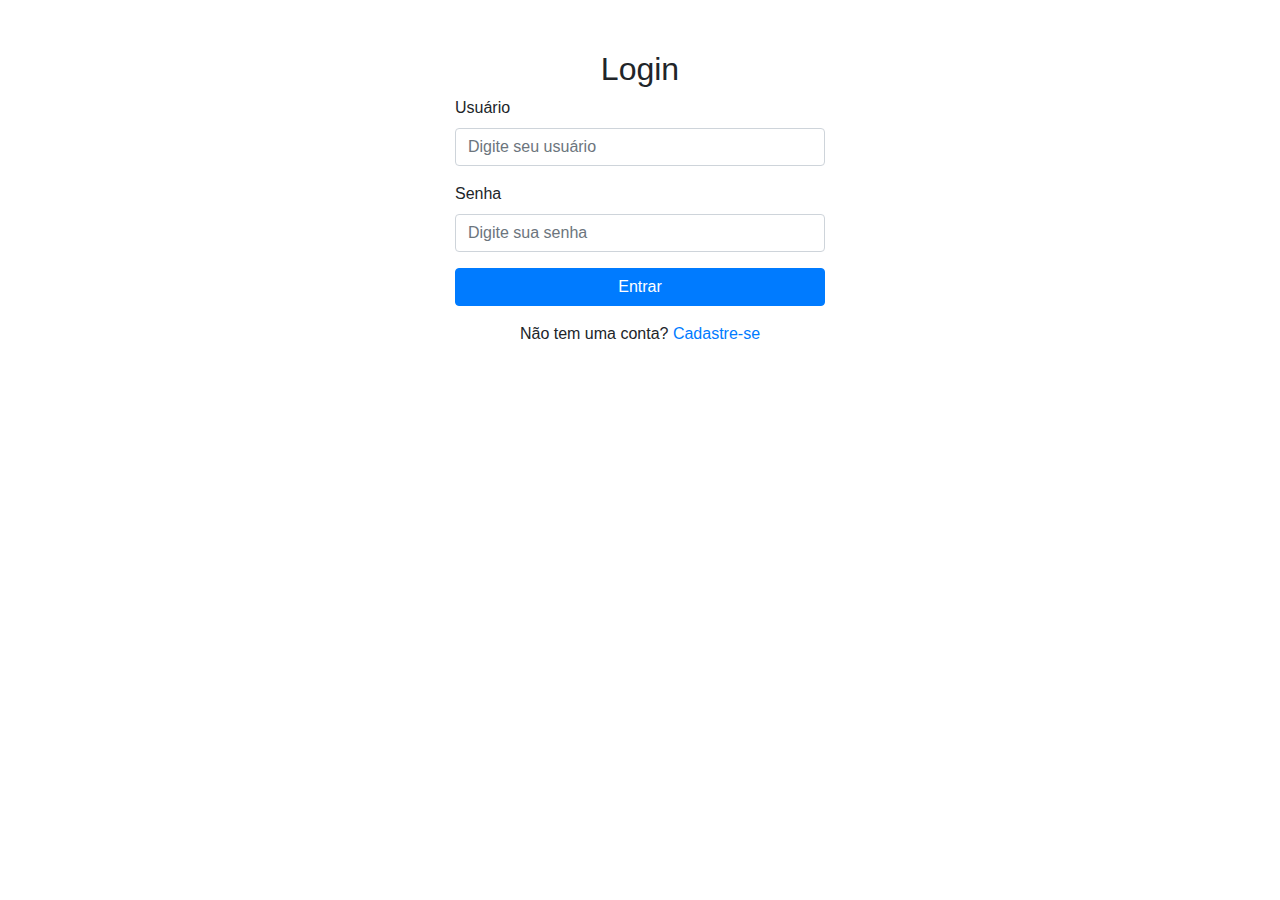
<file: index.html>
<!DOCTYPE html>
<html lang="pt-br">
<head>
  <meta charset="UTF-8">
  <meta name="viewport" content="width=device-width, initial-scale=1.0">
  <title>Beach Tennis App</title>
  <!-- Bootstrap CSS -->
  <link href="https://stackpath.bootstrapcdn.com/bootstrap/4.5.2/css/bootstrap.min.css" rel="stylesheet">
  <!-- Custom CSS -->
  <link rel="stylesheet" href="css/styles.css">
</head>
<body>
  
<div class="container">
  <div id="content">
    <div id="loginPage">
      <h2 class="text-center">Login</h2>
      <form id="loginForm">
        <div class="form-group">
          <label for="loginUsername">Usuário</label>
          <input type="text" class="form-control" id="loginUsername" placeholder="Digite seu usuário">
        </div>
        <div class="form-group">
          <label for="loginPassword">Senha</label>
          <input type="password" class="form-control" id="loginPassword" placeholder="Digite sua senha">
        </div>
        <button type="submit" class="btn btn-primary btn-block">Entrar</button>
        <p class="text-center mt-3">Não tem uma conta? <a href="#" id="linkCadastro">Cadastre-se</a></p>
      </form>
    </div>

    <div id="registerPage" style="display: none;">
      <h2 class="text-center">Cadastro</h2>
      <form id="registerForm">
        <div class="form-group">
          <label for="registerUsername">Usuário</label>
          <input type="text" class="form-control" id="registerUsername" placeholder="Digite um usuário">
        </div>
        <div class="form-group">
          <label for="registerPassword">Senha</label>
          <input type="password" class="form-control" id="registerPassword" placeholder="Digite uma senha">
        </div>
        <button type="submit" class="btn btn-primary btn-block">Cadastrar</button>
        <p class="text-center mt-3">Já tem uma conta? <a href="#" id="linkLogin">Faça login</a></p>
      </form>
    </div>
  </div>
</div>

<!-- jQuery -->
<script src="https://ajax.googleapis.com/ajax/libs/jquery/3.5.1/jquery.min.js"></script>
<!-- Bootstrap JS and dependencies -->
<script src="https://stackpath.bootstrapcdn.com/bootstrap/4.5.2/js/bootstrap.bundle.min.js"></script>
<!-- Custom script -->
<script src="js/login.js"></script>

</body>
</html>
</file>
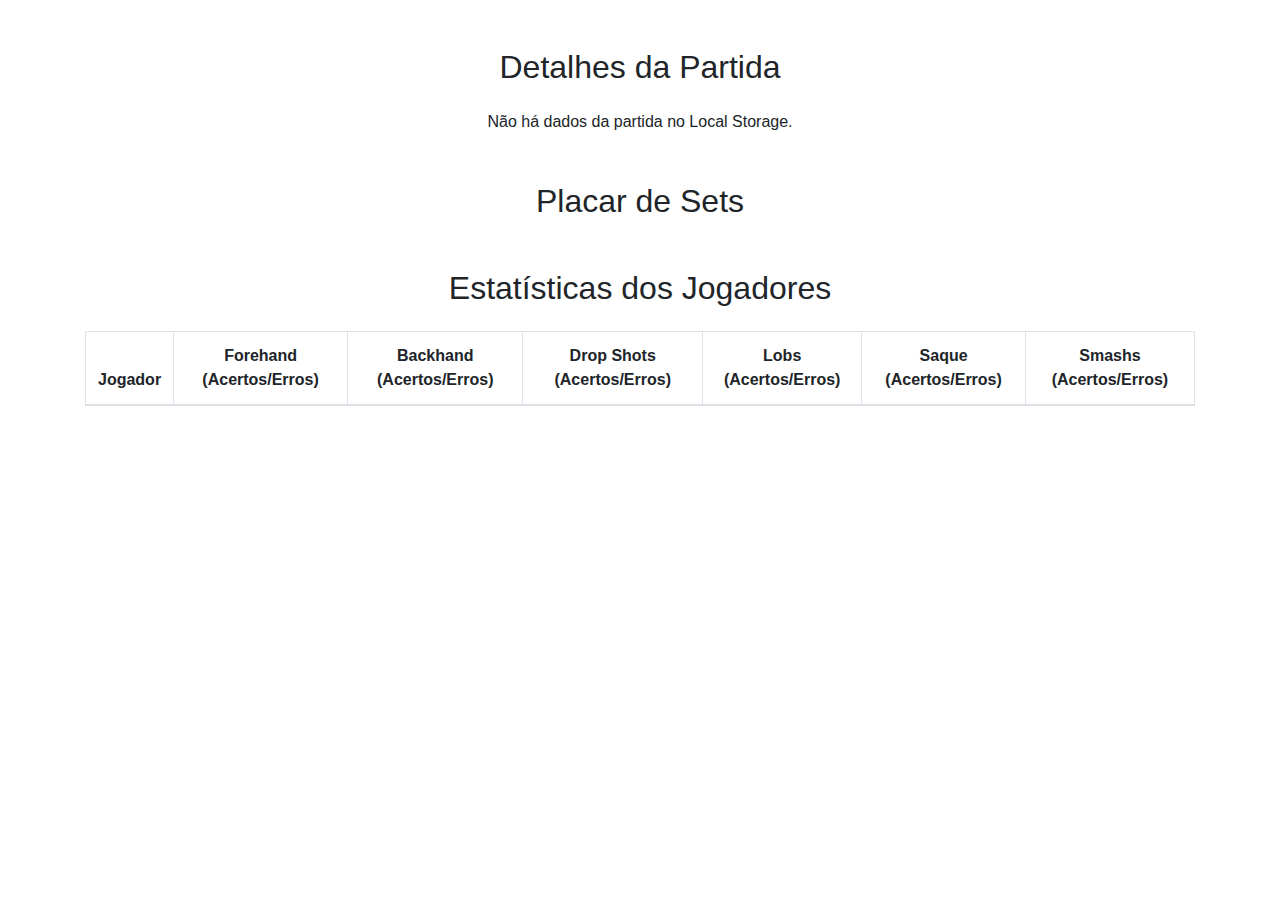
<file: pages/finalpartida.html>
<!DOCTYPE html>
<html lang="pt-BR">
<head>
    <meta charset="UTF-8">
    <meta name="viewport" content="width=device-width, initial-scale=1.0">
    <title>Final da Partida</title>
    <link rel="stylesheet" href="https://stackpath.bootstrapcdn.com/bootstrap/4.5.2/css/bootstrap.min.css">
    <script src="https://code.jquery.com/jquery-3.6.0.min.js"></script>
    <script src="https://cdn.jsdelivr.net/npm/@popperjs/core@2.5.3/dist/umd/popper.min.js"></script>
    <script src="https://stackpath.bootstrapcdn.com/bootstrap/4.5.2/js/bootstrap.min.js"></script>
    <script src="../js/finalpartida.js"></script>
</head>
<body>
<div class="container">
    <!-- Detalhes da Partida -->
    <div class="mt-5">
        <h2 class="text-center mb-4">Detalhes da Partida</h2>
        <div id="detalhesPartida" class="text-center">
            <!-- Detalhes serão carregados dinamicamente -->
        </div>
    </div>

    <!-- Placar de Sets -->
    <div class="mt-5">
        <h2 class="text-center mb-4">Placar de Sets</h2>
        <div id="placarSets" class="text-center">
            <!-- Placar será carregado dinamicamente -->
        </div>
    </div>

    <!-- Estatísticas dos Jogadores -->
    <div class="mt-5">
        <h2 class="text-center mb-4">Estatísticas dos Jogadores</h2>
        <div id="estatisticasJogadores" class="text-center">
            <table class="table table-bordered">
                <thead>
                <tr>
                    <th scope="col">Jogador</th>
                    <th scope="col">Forehand (Acertos/Erros)</th>
                    <th scope="col">Backhand (Acertos/Erros)</th>
                    <th scope="col">Drop Shots (Acertos/Erros)</th>
                    <th scope="col">Lobs (Acertos/Erros)</th>
                    <th scope="col">Saque (Acertos/Erros)</th>
                    <th scope="col">Smashs (Acertos/Erros)</th>
                </tr>
                </thead>
                <tbody id="corpoTabela">
                <!-- Linhas da tabela serão carregadas dinamicamente -->
                </tbody>
            </table>
        </div>
    </div>
</div>
</body>
</html>
</file>
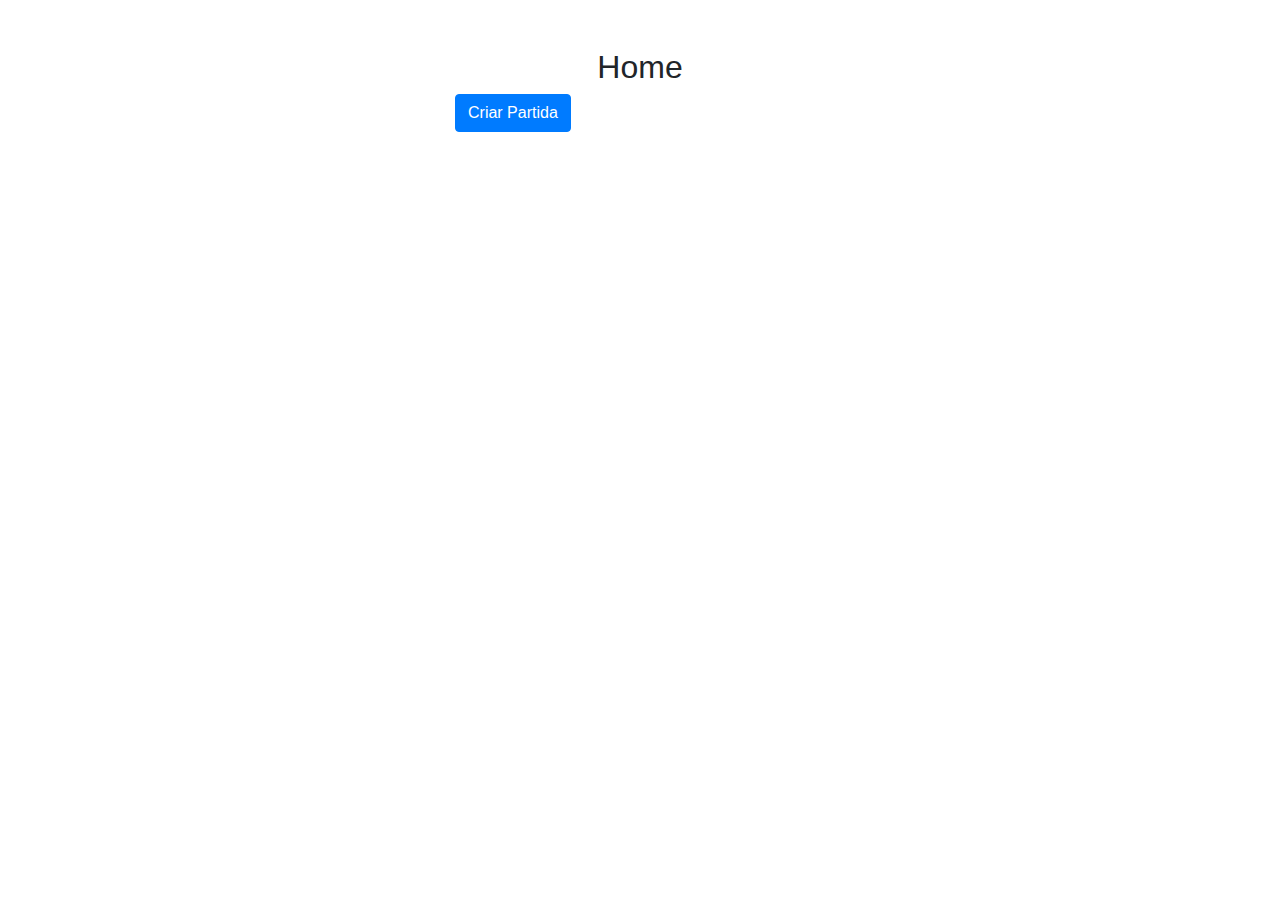
<file: pages/home.html>
<!DOCTYPE html>
<html lang="pt-br">
<head>
  <meta charset="UTF-8">
  <meta name="viewport" content="width=device-width, initial-scale=1.0">
  <title>Home - Beach Tennis App</title>
  <!-- Bootstrap CSS -->
  <link href="https://stackpath.bootstrapcdn.com/bootstrap/4.5.2/css/bootstrap.min.css" rel="stylesheet">
  <!-- Custom CSS -->
  <link rel="stylesheet" href="../css/styles.css">
</head>
<body>

<div class="container mt-5">
  <h2 class="text-center">Home</h2>
  <button id="criarPartida" class="btn btn-primary mb-3">Criar Partida</button>
  <div id="partidasAndamento" class="row">
    <!-- Aqui serão inseridos os cards das partidas em andamento -->
  </div>
</div>

<!-- jQuery -->
<script src="https://ajax.googleapis.com/ajax/libs/jquery/3.5.1/jquery.min.js"></script>
<!-- Bootstrap JS and dependencies -->
<script src="https://stackpath.bootstrapcdn.com/bootstrap/4.5.2/js/bootstrap.bundle.min.js"></script>
<!-- Custom script -->
<script src="../js/home.js"></script>

</body>
</html>
</file>
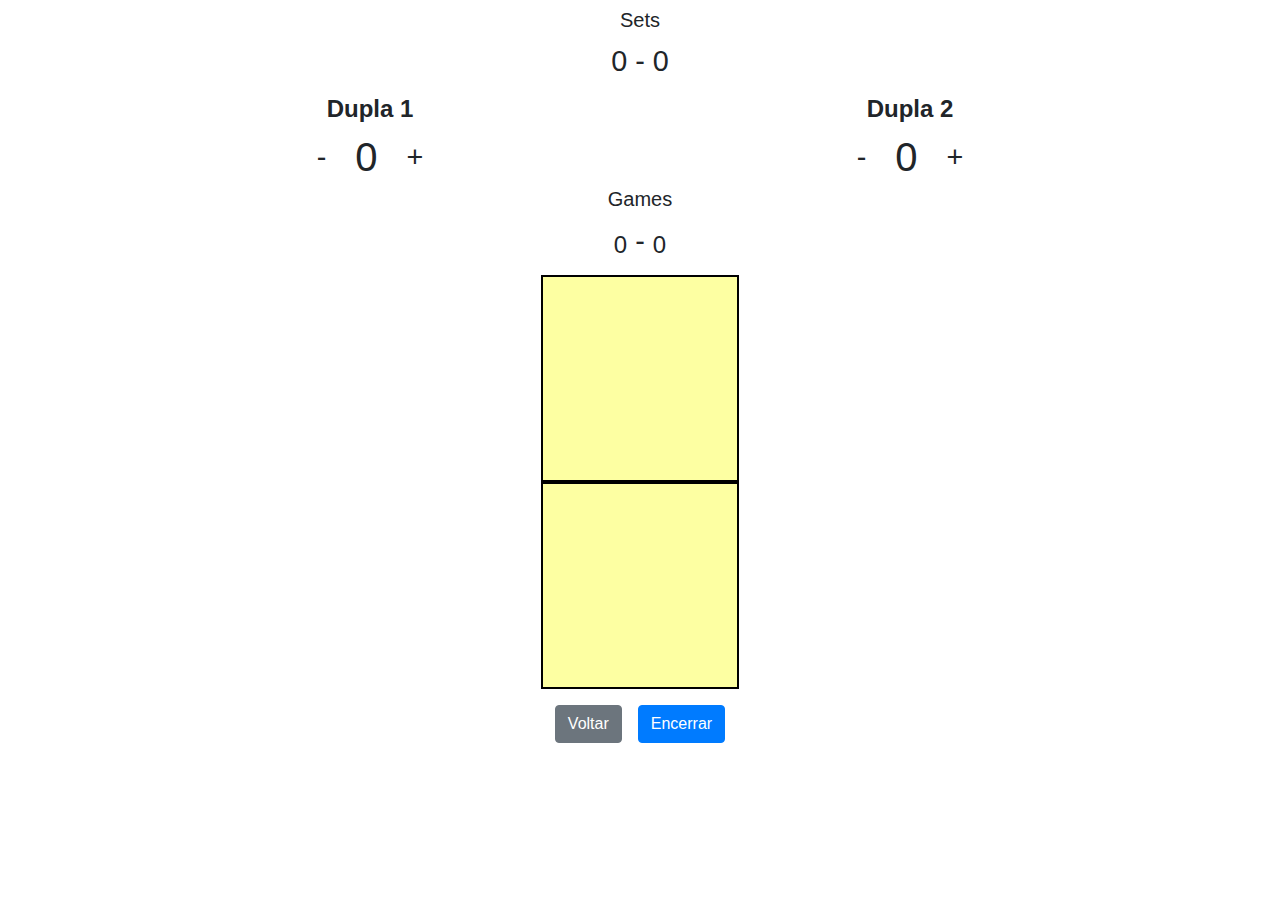
<file: pages/jogo.html>
<!DOCTYPE html>
<html lang="pt-br">
<head>
  <meta charset="UTF-8">
  <meta name="viewport" content="width=device-width, initial-scale=1.0">
  <title>Jogo - Beach Tennis App</title>
  <!-- Bootstrap CSS -->
  <link href="https://stackpath.bootstrapcdn.com/bootstrap/4.5.2/css/bootstrap.min.css" rel="stylesheet">
  <!-- Custom CSS -->
</head>
<body>

  <div class="container">

    <!-- Sets -->
    <div class="row mt-2">
      <div class="col-md-6 offset-md-3 text-center">
        <h5>Sets</h5>
        <div id="sets" class="set-info mb-2 d-flex justify-content-center align-items-center">
          <div style="font-size: 1.8rem;" id="setsDupla1">0</div>
          <div style="font-size: 1.8rem;" class="mx-2">-</div>
          <div style="font-size: 1.8rem;" id="setsDupla2">0</div>
        </div>
      </div>
    </div>

    <div class="container d-flex justify-content-center" >
      <div class="col-md-6">
        <div class="set">
          <div class="font-weight-bold text-center" style="font-size: 1.5rem;" id="nomeDupla1">Dupla 1</div>
          <div class="btn-placar-container d-flex justify-content-center align-items-center">
            <button class="btn btn-placar" style="font-size: 1.8rem;" id="btnMenosDupla1">-</button>
            <div class="pontos mx-3" style="font-size: 2.5rem;" id="pontosDupla1">0</div>
            <button class="btn btn-placar" style="font-size: 1.8rem;" id="btnMaisDupla1">+</button>
          </div>
        </div>
      </div>
  
      <div class="col-md-6">
        <div class="set">
          <div class="font-weight-bold nome-dupla text-center" style="font-size: 1.5rem;" id="nomeDupla2">Dupla 2</div>
          <div class="btn-placar-container d-flex justify-content-center align-items-center">
            <button class="btn btn-placar" style="font-size: 1.8rem;" id="btnMenosDupla2">-</button>
            <div class="pontos mx-3" style="font-size: 2.5rem;" id="pontosDupla2">0</div>
            <button class="btn btn-placar" style="font-size: 1.8rem;" id="btnMaisDupla2">+</button>
          </div>
        </div>
      </div>
    </div>

    <!-- Games -->
    <div class="row">
      <div class="col-md-6 offset-md-3 text-center">
        <h5>Games</h5>
        <div id="games" class="set-info mb-1 d-flex justify-content-center align-items-center">
          <div class="games text-center mt-2" style="font-size: 1.5rem;" id="gamesDupla1">0</div>
          <div style="font-size: 1.8rem;" class="mx-2">-</div>
          <div class="games text-center mt-2" style="font-size: 1.5rem;" id="gamesDupla2">0</div>
        </div>
      </div>
    </div>

    <div class="container my-2">
      <!-- Jogadores -->
      <div class="row justify-content-center align-items-center">
        <div class="col-md-3 text-center">
          <div id="jogadoresDupla1" style="background: #fdffa2; margin: 0 auto; width: 80%; height: 23vh; border: 2px solid black; display: flex; flex-direction: column; gap: 10px; align-items: center; justify-content: center;">
            <!-- Jogadores da Dupla 1 -->
          </div>
          <div id="jogadoresDupla2" style="background: #fdffa2; margin: 0 auto; width: 80%; height: 23vh; border: 2px solid black; display: flex; flex-direction: column; gap: 10px; align-items: center; justify-content: center;">
            <!-- Jogadores da Dupla 2 -->
          </div>
        </div>
      </div>
    </div>
  </div>

  <!-- Modal de vitória de game -->
  <div class="modal fade" id="modalVitoriaGame" tabindex="-1" aria-labelledby="modalVitoriaGameLabel" aria-hidden="true">
    <div class="modal-dialog">
      <div class="modal-content">
        <div class="modal-header">
          <h5 class="modal-title" id="modalVitoriaGameLabel">Game Finalizado!</h5>
          <button type="button" class="close" data-dismiss="modal" aria-label="Close">
            <span aria-hidden="true">&times;</span>
          </button>
        </div>
        <div class="modal-body" id="modalVitoriaGameBody">
          <!-- Conteúdo dinâmico do modal -->
        </div>
        <div class="modal-footer">
          <button type="button" class="btn btn-secondary" data-dismiss="modal">Fechar</button>
        </div>
      </div>
    </div>
  </div>

  <!-- Modal de vitória de set -->
  <div class="modal fade" id="modalVitoriaSet" tabindex="-1" aria-labelledby="modalVitoriaSetLabel" aria-hidden="true">
    <div class="modal-dialog">
      <div class="modal-content">
        <div class="modal-header">
          <h5 class="modal-title" id="modalVitoriaSetLabel">Set Finalizado!</h5>
          <button type="button" class="close" data-dismiss="modal" aria-label="Close">
            <span aria-hidden="true">&times;</span>
          </button>
        </div>
        <div class="modal-body" id="modalVitoriaSetBody">
          <!-- Conteúdo dinâmico do modal -->
        </div>
        <div class="modal-footer">
          <button type="button" class="btn btn-secondary" data-dismiss="modal">Fechar</button>
        </div>
      </div>
    </div>
  </div>

  <!-- Modal de Vitória do Jogo (Match) -->
<div class="modal fade" id="modalVitoriaJogo" tabindex="-1" role="dialog" aria-labelledby="modalVitoriaJogoLabel"
aria-hidden="true">
<div class="modal-dialog" role="document">
<div class="modal-content">
 <div class="modal-header">
   <h5 class="modal-title" id="modalVitoriaJogoLabel">Vitória no Jogo</h5>
   <button type="button" class="close" data-dismiss="modal" aria-label="Fechar">
     <span aria-hidden="true">&times;</span>
   </button>
 </div>
 <div class="modal-body" id="modalVitoriaJogoBody">
   Jogo finalizado! A dupla Dupla 1 venceu o jogo.
 </div>
 <div class="modal-footer">
   <button type="button" class="btn btn-secondary" data-dismiss="modal">Fechar</button>
 </div>
</div>
</div>
</div>

<!-- Modal -->
<div class="modal fade" id="modalJogador" tabindex="-1" aria-labelledby="modalJogadorLabel" aria-hidden="true">
  <div class="modal-dialog modal-dialog-centered modal-lg">
    <div class="modal-content">
      <div class="modal-header">
        <h5 class="modal-title" id="modalJogadorLabel"></h5>
        <button type="button" class="close" data-dismiss="modal" aria-label="Close">
          <span aria-hidden="true">&times;</span>
        </button>
      </div>
      <div class="modal-body">
        <div class="row mb-3">
          <div class="col-6">
            <h5 class="modal-subtitle">Forehand</h5>
            <div class="d-flex align-items-center">
              <button class="btn btn-success mr-2 btn-acerto" data-movimento="forehand">Acerto</button>
              <span class="acertos font-size-large">0</span>
            </div>
            <div class="d-flex align-items-center mt-2">
              <button class="btn btn-danger mr-2 btn-erro" data-movimento="forehand">Erro</button>
              <span class="erros font-size-large">0</span>
            </div>
          </div>
          <div class="col-6">
            <h5 class="modal-subtitle">Backhand</h5>
            <div class="d-flex align-items-center">
              <button class="btn btn-success mr-2 btn-acerto" data-movimento="backhand">Acerto</button>
              <span class="acertos font-size-large">0</span>
            </div>
            <div class="d-flex align-items-center mt-2">
              <button class="btn btn-danger mr-2 btn-erro" data-movimento="backhand">Erro</button>
              <span class="erros font-size-large">0</span>
            </div>
          </div>
        </div>
        <div class="row mb-3">
          <div class="col-6">
            <h5 class="modal-subtitle">Lobs</h5>
            <div class="d-flex align-items-center">
              <button class="btn btn-success mr-2 btn-acerto" data-movimento="lobs">Acerto</button>
              <span class="acertos font-size-large">0</span>
            </div>
            <div class="d-flex align-items-center mt-2">
              <button class="btn btn-danger mr-2 btn-erro" data-movimento="lobs">Erro</button>
              <span class="erros font-size-large">0</span>
            </div>
          </div>
          <div class="col-6">
            <h5 class="modal-subtitle">Drop Shots</h5>
            <div class="d-flex align-items-center">
              <button class="btn btn-success mr-2 btn-acerto" data-movimento="dropShots">Acerto</button>
              <span class="acertos font-size-large">0</span>
            </div>
            <div class="d-flex align-items-center mt-2">
              <button class="btn btn-danger mr-2 btn-erro" data-movimento="dropShots">Erro</button>
              <span class="erros font-size-large">0</span>
            </div>
          </div>
        </div>
        <div class="row mb-3">
          <div class="col-6">
            <h5 class="modal-subtitle">Smashs</h5>
            <div class="d-flex align-items-center">
              <button class="btn btn-success mr-2 btn-acerto" data-movimento="smashs">Acerto</button>
              <span class="acertos font-size-large">0</span>
            </div>
            <div class="d-flex align-items-center mt-2">
              <button class="btn btn-danger mr-2 btn-erro" data-movimento="smashs">Erro</button>
              <span class="erros font-size-large">0</span>
            </div>
          </div>
          <div class="col-6">
            <h5 class="modal-subtitle">Saque</h5>
            <div class="d-flex align-items-center">
              <button class="btn btn-success mr-2 btn-acerto" data-movimento="saque">Acerto</button>
              <span class="acertos font-size-large">0</span>
            </div>
            <div class="d-flex align-items-center mt-2">
              <button class="btn btn-danger mr-2 btn-erro" data-movimento="saque">Erro</button>
              <span class="erros font-size-large">0</span>
            </div>
          </div>
        </div>
      </div>
      <div class="modal-footer">
        <button type="button" class="btn btn-secondary" data-dismiss="modal">Fechar</button>
      </div>
    </div>
  </div>
</div>


<div class="container col-md-3 d-flex justify-content-center">
  <button class="btn btn-secondary m-2 " onclick="window.location.href='home.html'">Voltar</button>
    <button class="btn btn-primary m-2 " onclick="window.location.href='../pages/finalpartida.html'">Encerrar</button>
</div>
    




  <!-- jQuery -->
  <script src="https://ajax.googleapis.com/ajax/libs/jquery/3.5.1/jquery.min.js"></script>
  <!-- Bootstrap JS and dependencies -->
  <script src="https://stackpath.bootstrapcdn.com/bootstrap/4.5.2/js/bootstrap.bundle.min.js"></script>
  <!-- Custom script -->
  <script src="../js/jogo.js"></script>

  <script src="../js/modal.js"></script>

</body>
</html>
</file>
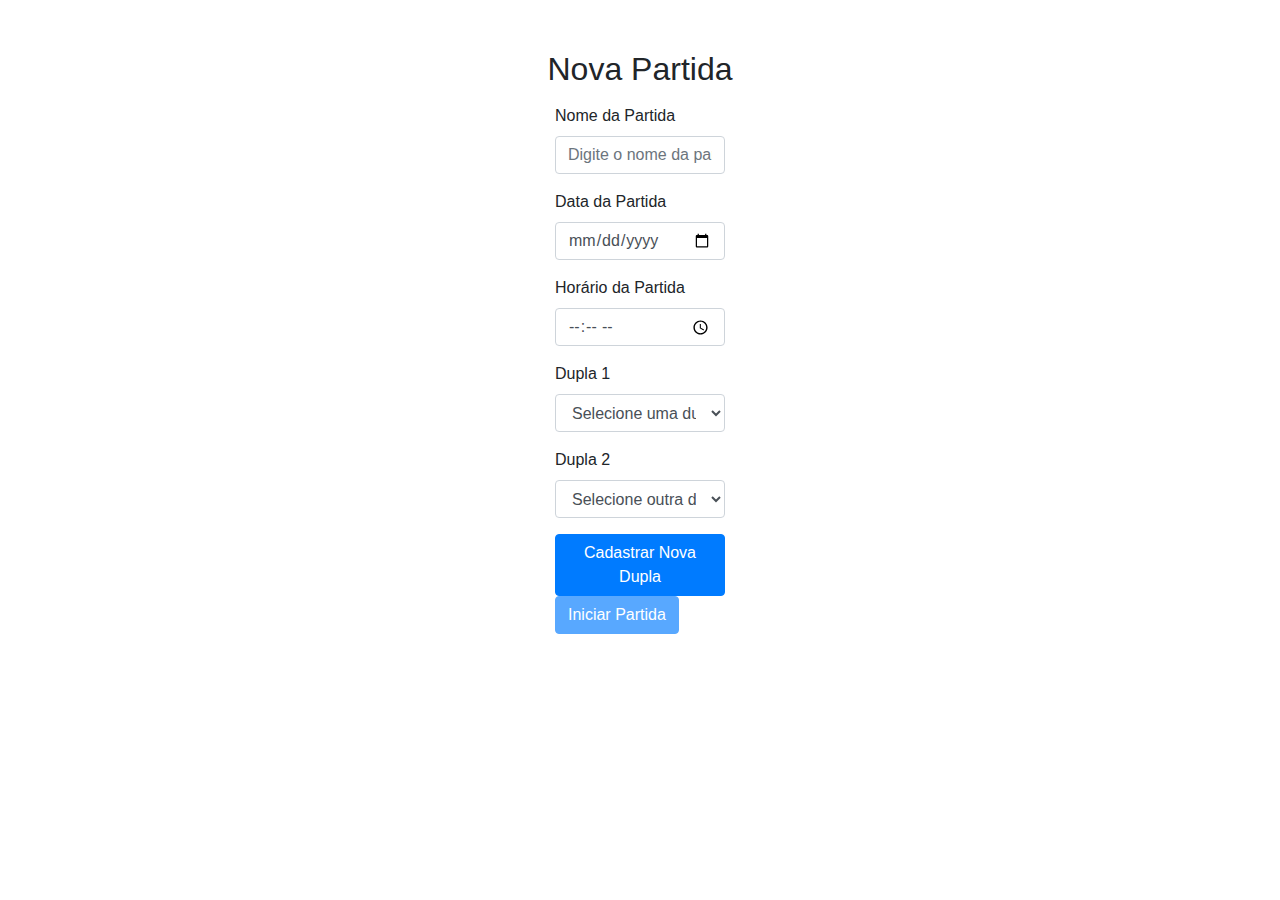
<file: pages/novapartida.html>
<!DOCTYPE html>
<html lang="pt-br">
<head>
  <meta charset="UTF-8">
  <meta name="viewport" content="width=device-width, initial-scale=1.0">
  <title>Nova Partida - Beach Tennis App</title>
  <!-- Bootstrap CSS -->
  <link href="https://stackpath.bootstrapcdn.com/bootstrap/4.5.2/css/bootstrap.min.css" rel="stylesheet">
  <!-- Custom CSS -->
  <link rel="stylesheet" href="../css/styles.css">
</head>
<body>

<div class="container">
  <h2 class="text-center mt-3">Nova Partida</h2>
  <div class="row mt-3">
    <div class="col-md-6 offset-md-3">
      <form id="novaPartidaForm">
        <div class="form-group">
          <label for="nomePartida">Nome da Partida</label>
          <input type="text" class="form-control" id="nomePartida" placeholder="Digite o nome da partida" required>
        </div>
        <div class="form-group">
          <label for="dataPartida">Data da Partida</label>
          <input type="date" class="form-control" id="dataPartida" required>
        </div>
        <div class="form-group">
          <label for="horarioPartida">Horário da Partida</label>
          <input type="time" class="form-control" id="horarioPartida" required>
        </div>

        <div class="form-group">
          <label for="dupla1">Dupla 1</label>
          <select class="form-control" id="dupla1" required>
            <option value="">Selecione uma dupla</option>
            <!-- Opções de duplas serão preenchidas dinamicamente via JavaScript -->
          </select>
        </div>
        <div class="form-group">
          <label for="dupla2">Dupla 2</label>
          <select class="form-control" id="dupla2" required>
            <option value="">Selecione outra dupla</option>
            <!-- Opções de duplas serão preenchidas dinamicamente via JavaScript -->
          </select>
        </div>

        <button type="button" class="btn btn-primary btn-block" id="btnCadastrarDupla">Cadastrar Nova Dupla</button>
        <button id="btnIniciarPartida" type="submit" class="btn btn-primary" disabled>Iniciar Partida</button>

      </form>
    </div>
  </div>
</div>

<!-- Modal Cadastrar Dupla -->
<div class="modal fade" id="cadastrarDuplaModal" tabindex="-1" role="dialog" aria-labelledby="cadastrarDuplaModalLabel" aria-hidden="true">
  <div class="modal-dialog" role="document">
    <div class="modal-content">
      <div class="modal-header">
        <h5 class="modal-title" id="cadastrarDuplaModalLabel">Cadastrar Nova Dupla</h5>
        <button type="button" class="close" data-dismiss="modal" aria-label="Fechar">
          <span aria-hidden="true">&times;</span>
        </button>
      </div>
      <div class="modal-body">
        <form id="cadastrarDuplaForm">
          <div class="form-group">
            <label for="nomeJogador1">Nome do Jogador 1</label>
            <input type="text" class="form-control" id="nomeJogador1" placeholder="Digite o nome do Jogador 1" required>
          </div>
          <div class="form-group">
            <label for="nomeJogador2">Nome do Jogador 2</label>
            <input type="text" class="form-control" id="nomeJogador2" placeholder="Digite o nome do Jogador 2" required>
          </div>
          <button type="submit" class="btn btn-primary btn-block">Cadastrar</button>
        </form>
      </div>
    </div>
  </div>
</div>

<!-- jQuery -->
<script src="https://ajax.googleapis.com/ajax/libs/jquery/3.5.1/jquery.min.js"></script>
<!-- Bootstrap JS and dependencies -->
<script src="https://stackpath.bootstrapcdn.com/bootstrap/4.5.2/js/bootstrap.bundle.min.js"></script>
<!-- Custom script -->
<script src="../js/novapartida.js"></script>

</body>
</html>
</file>
<file: css/styles.css>
/* styles.css */
.container {
    max-width: 400px;
    margin-top: 50px;
  }

/* Estilo para o modal dos jogadores */
</file>
